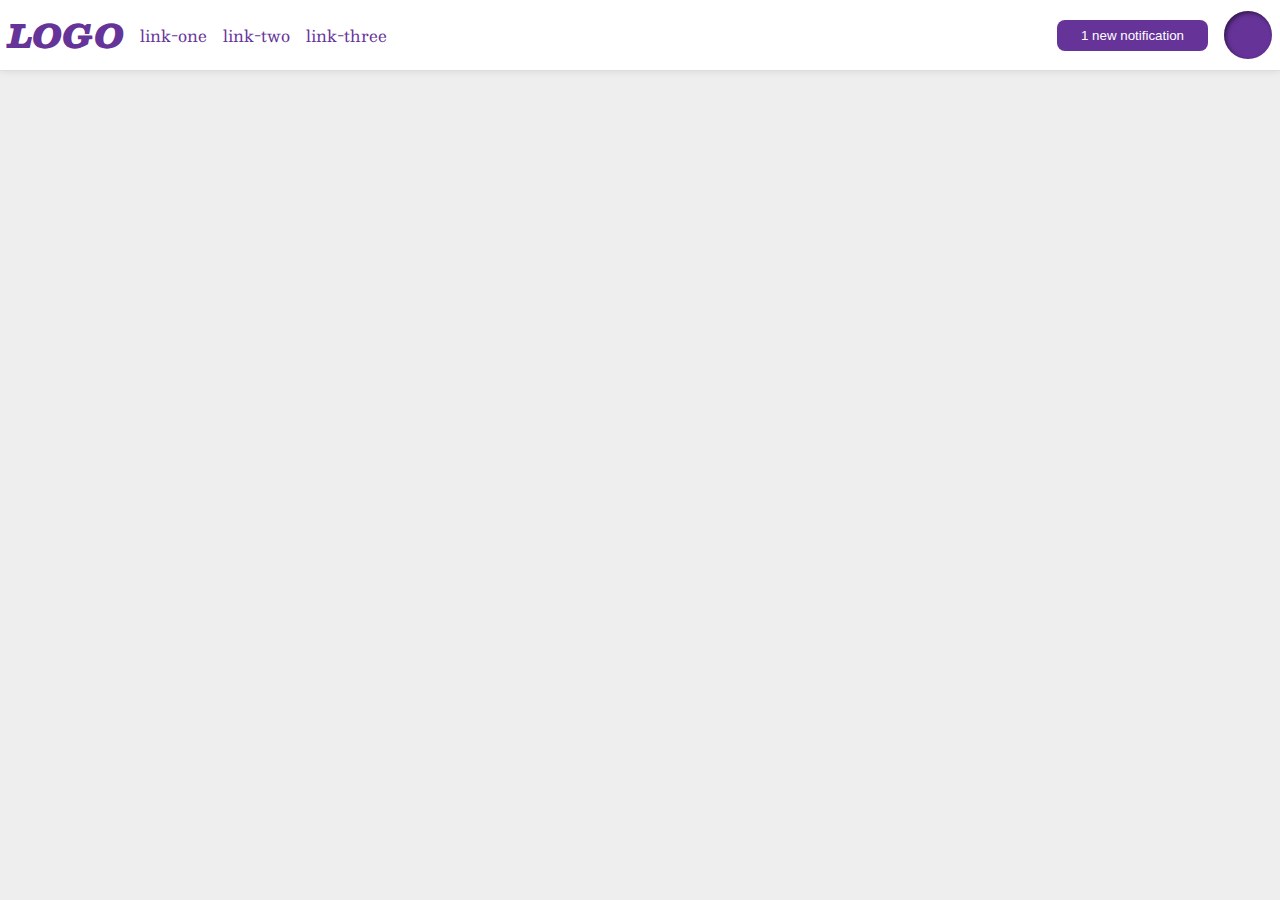
<file: flex/03-flex-header-2/index.html>
<!DOCTYPE html>
<html lang="en">
  <head>
    <meta charset="UTF-8">
    <meta http-equiv="X-UA-Compatible" content="IE=edge">
    <meta name="viewport" content="width=device-width, initial-scale=1.0">
    <title>Flex Header 2</title>
    <link rel="stylesheet" href="style.css">
  </head>
  <body>
    <div class="header">
      <div class="logo">
        LOGO
      </div>
      <ul class="links">
        <li><a href="https://google.com">link-one</a></li>
        <li><a href="https://google.com">link-two</a></li>
        <li><a href="https://google.com">link-three</a></li>
      </ul>
      <div class="middle"></div>
      <button class="notifications">
        1 new notification
      </button>
      <div class="profile-image"></div>
    </div>
  </body>
</html>
</file>
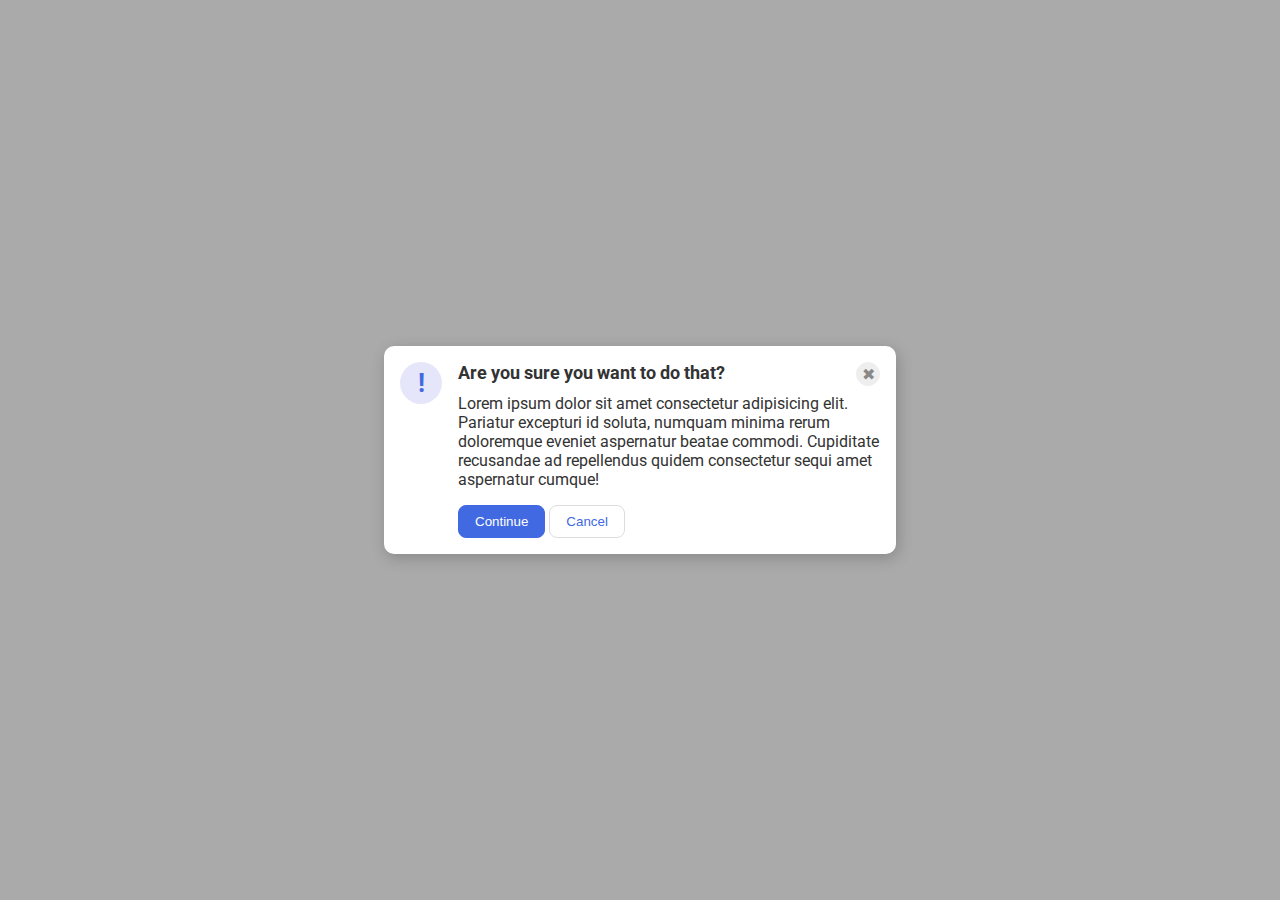
<file: flex/05-flex-modal/index.html>
<!DOCTYPE html>
<html lang="en">
  <head>
    <meta charset="UTF-8">
    <meta http-equiv="X-UA-Compatible" content="IE=edge">
    <meta name="viewport" content="width=device-width, initial-scale=1.0">
    <link rel="stylesheet" href="style.css">
    <title>Modal</title>
  </head>
  <body>
    <div class="modal">
      <div class="icon">!</div>
      <div class="content">
        <div class="header">
          Are you sure you want to do that?
          <button class="close-button">✖</button>
        </div>
        <div class="text">Lorem ipsum dolor sit amet consectetur adipisicing elit. Pariatur excepturi id soluta, numquam minima rerum doloremque eveniet aspernatur beatae commodi. Cupiditate recusandae ad repellendus quidem consectetur sequi amet aspernatur cumque!</div>
        <div class="nav-buttons">
          <button class="continue">Continue</button>
          <button class="cancel">Cancel</button>
        </div>
      </div>
    </div>
  </body>
</html>
</file>
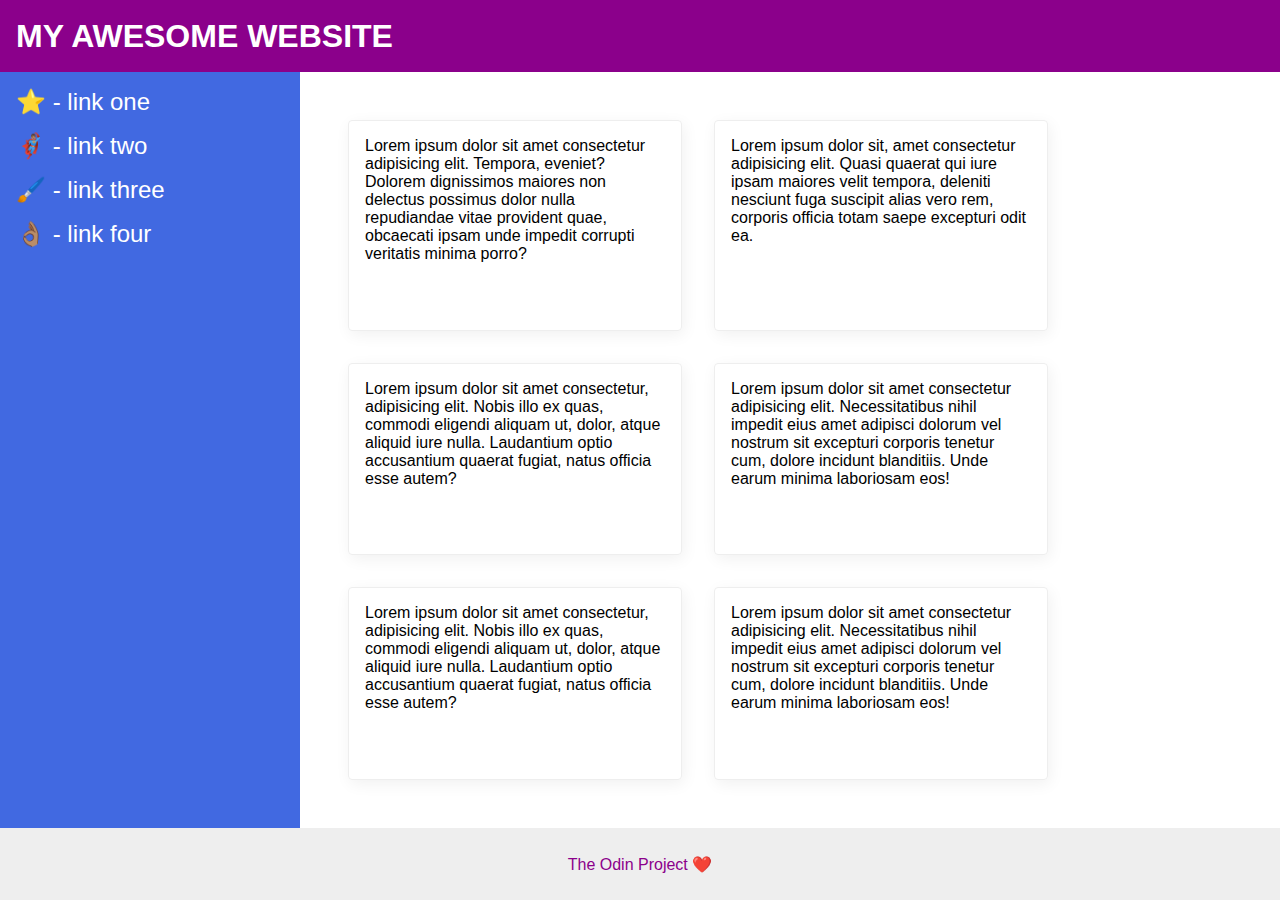
<file: flex/07-flex-layout-2/index.html>
<!DOCTYPE html>
<html lang="en">
  <head>
    <meta charset="UTF-8">
    <meta http-equiv="X-UA-Compatible" content="IE=edge">
    <meta name="viewport" content="width=device-width, initial-scale=1.0">
    <title>The Holy Grail</title>
    <link rel="stylesheet" href="style.css">
  </head>
  <body>
    <div class="header">
      MY AWESOME WEBSITE
    </div>
    
    <div class="body">
      <div class="sidebar">
        <ul>
          <li><a href="#">⭐ - link one</a></li>
          <li><a href="#">🦸🏽‍♂️ - link two</a></li>
          <li><a href="#">🖌️ - link three</a></li>
          <li><a href="#">👌🏽 - link four</a></li>
        </ul>
      </div>
      
      <div class="cards-section">
        <div class="card">Lorem ipsum dolor sit amet consectetur adipisicing elit. Tempora, eveniet? Dolorem dignissimos maiores non delectus possimus dolor nulla repudiandae vitae provident quae, obcaecati ipsam unde impedit corrupti veritatis minima porro?</div>
        <div class="card">Lorem ipsum dolor sit, amet consectetur adipisicing elit. Quasi quaerat qui iure ipsam maiores velit tempora, deleniti nesciunt fuga suscipit alias vero rem, corporis officia totam saepe excepturi odit ea.</div>
        <div class="card">Lorem ipsum dolor sit amet consectetur, adipisicing elit. Nobis illo ex quas, commodi eligendi aliquam ut, dolor, atque aliquid iure nulla. Laudantium optio accusantium quaerat fugiat, natus officia esse autem?</div>
        <div class="card">Lorem ipsum dolor sit amet consectetur adipisicing elit. Necessitatibus nihil impedit eius amet adipisci dolorum vel nostrum sit excepturi corporis tenetur cum, dolore incidunt blanditiis. Unde earum minima laboriosam eos!</div>
        <div class="card">Lorem ipsum dolor sit amet consectetur, adipisicing elit. Nobis illo ex quas, commodi eligendi aliquam ut, dolor, atque aliquid iure nulla. Laudantium optio accusantium quaerat fugiat, natus officia esse autem?</div>
        <div class="card">Lorem ipsum dolor sit amet consectetur adipisicing elit. Necessitatibus nihil impedit eius amet adipisci dolorum vel nostrum sit excepturi corporis tenetur cum, dolore incidunt blanditiis. Unde earum minima laboriosam eos!</div>
      </div>
    </div>
    
    <div class="footer">
      The Odin Project ❤️
    </div>
  </body>
</html>
</file>
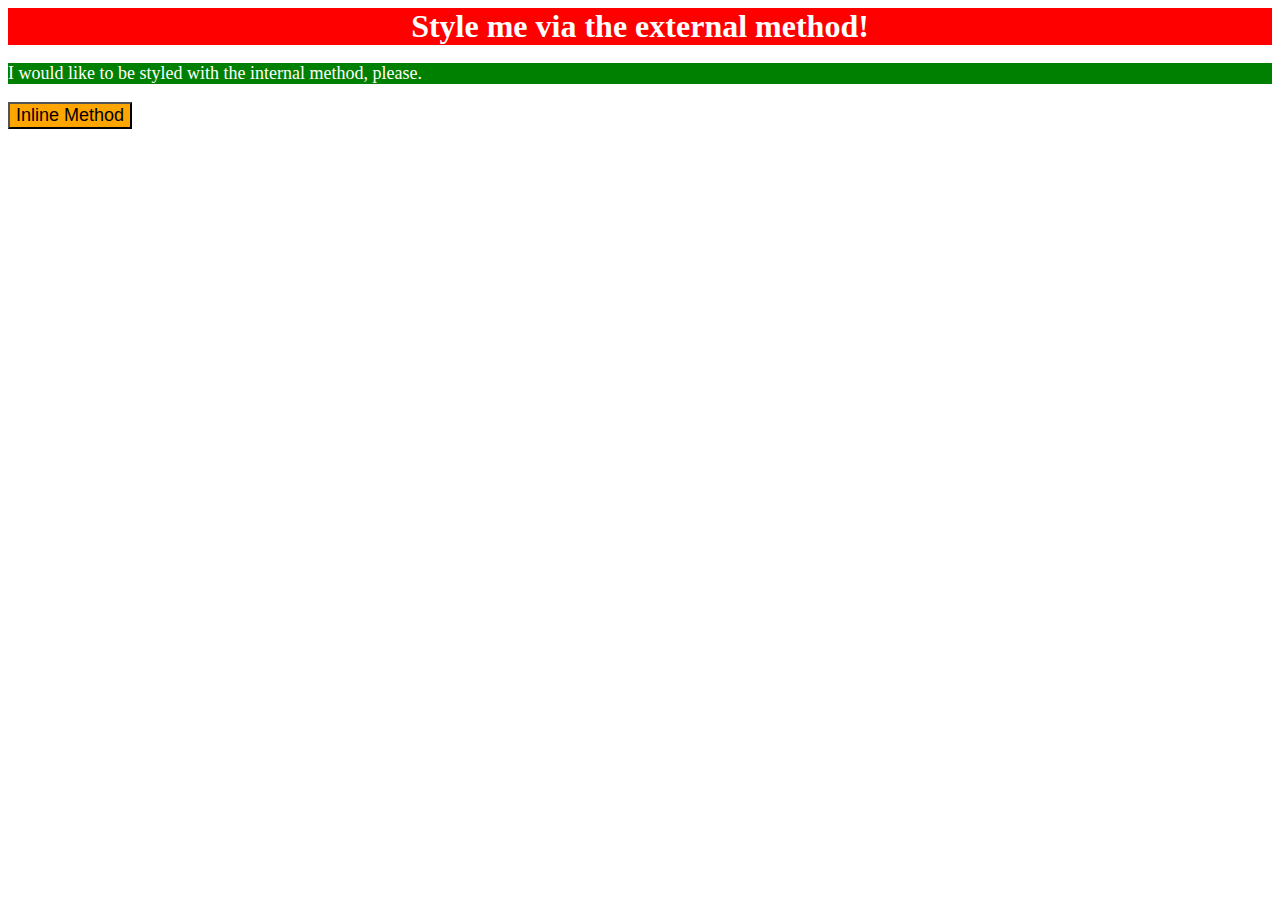
<file: foundations/01-css-methods/index.html>
<!DOCTYPE html>
<html lang="en">
  <head>
    <meta charset="UTF-8">
    <meta http-equiv="X-UA-Compatible" content="IE=edge">
    <meta name="viewport" content="width=device-width, initial-scale=1.0">
    <title>Methods for Adding CSS</title>
    <link rel="stylesheet" href="style.css">
    <style>
      p {
        color: white;
        background-color: green;
        font-size: 18px;
      }
    </style>
  </head>
  <body>
    <div>Style me via the external method!</div>
    <p>I would like to be styled with the internal method, please.</p>
    <button style="background-color: orange; font-size: 18px;">Inline Method</button>
  </body>
</html>
</file>
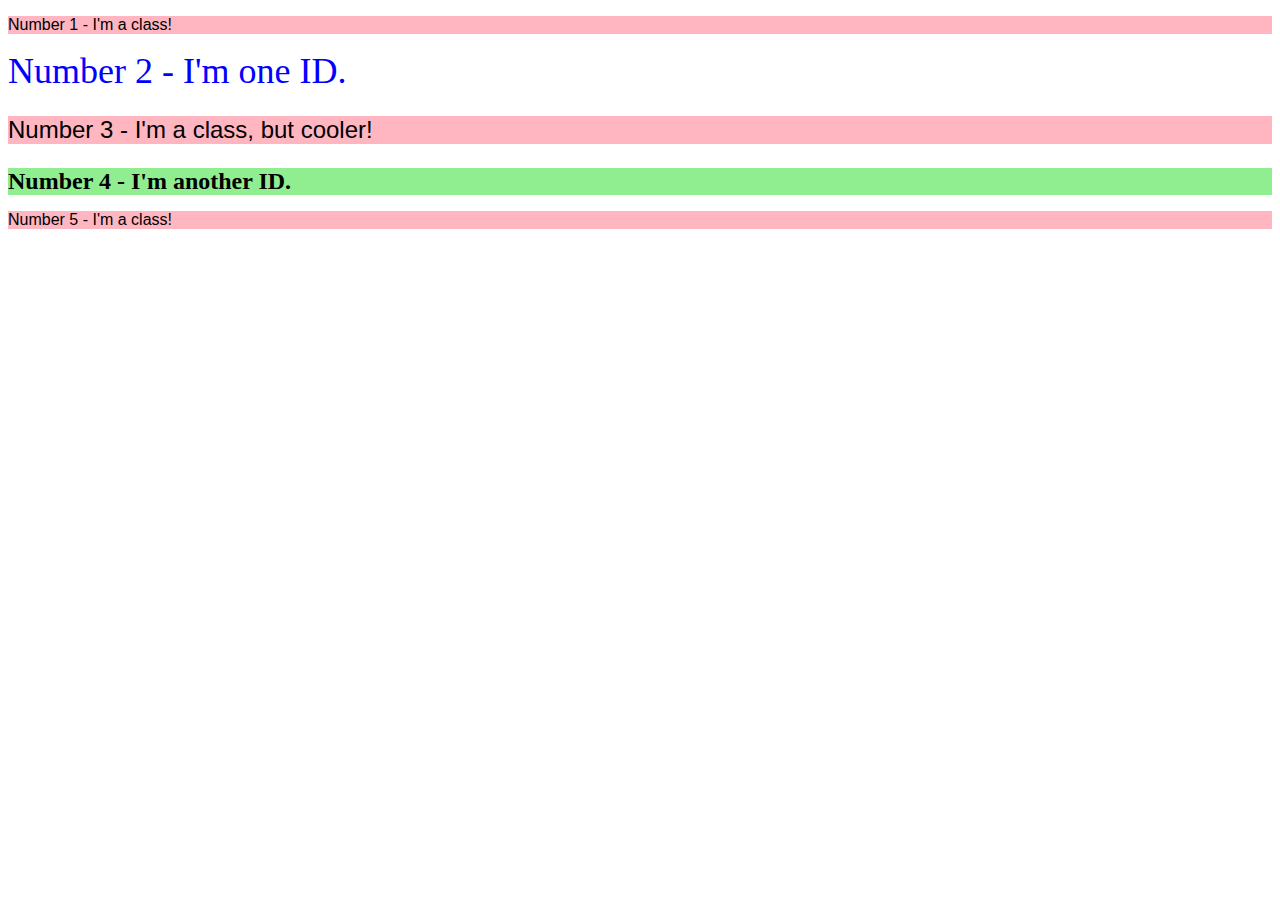
<file: foundations/02-class-id-selectors/index.html>
<!DOCTYPE html>
<html lang="en">
  <head>
    <meta charset="UTF-8">
    <meta http-equiv="X-UA-Compatible" content="IE=edge">
    <meta name="viewport" content="width=device-width, initial-scale=1.0">
    <title>Class and ID Selectors</title>
    <link rel="stylesheet" href="style.css">
  </head>
  <body>
    <p class="odd">Number 1 - I'm a class!</p>
    <div id="second">Number 2 - I'm one ID.</div>
    <p class="odd change-font">Number 3 - I'm a class, but cooler!</p>
    <div class="change-font" id="fourth">Number 4 - I'm another ID.</div>
    <p class="odd">Number 5 - I'm a class!</p>
  </body>
</html>
</file>
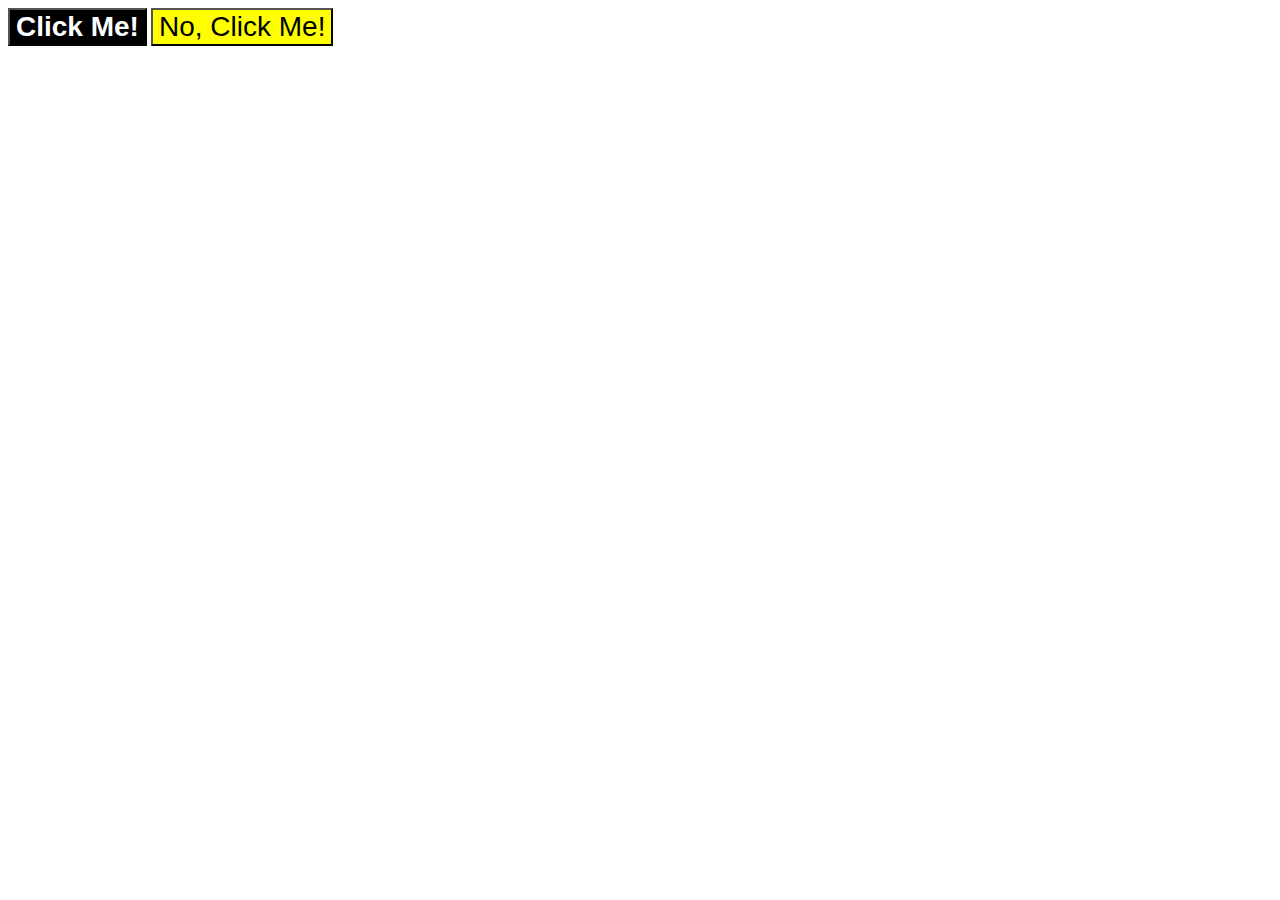
<file: foundations/03-grouping-selectors/index.html>
<!DOCTYPE html>
<html lang="en">
  <head>
    <meta charset="UTF-8">
    <meta http-equiv="X-UA-Compatible" content="IE=edge">
    <meta name="viewport" content="width=device-width, initial-scale=1.0">
    <title>Grouping Selectors</title>
    <link rel="stylesheet" href="style.css">
  </head>
  <body>
    <button class="first">Click Me!</button>
    <button class="second">No, Click Me!</button>
  </body>
</html>
</file>
<file: flex/03-flex-header-2/style.css>
/* this is some magical font-importing.  
you'll learn about it later. */
@import url('https://fonts.googleapis.com/css2?family=Besley:ital,wght@0,400;1,900&display=swap');

body {
  margin: 0;
  background: #eee;
  font-family: Besley, serif;
}

.header {
  background: white;
  border-bottom: 1px solid #ddd;
  box-shadow: 0 0 8px rgba(0,0,0,.1);

  padding: 8px;
  display: flex;
  align-items: center;
  gap: 16px;
}

.profile-image {
  background: rebeccapurple;
  box-shadow: inset 2px 2px 4px rgba(0,0,0,.5);
  border-radius: 50%;
  width: 48px;
  height: 48px;
}

.logo {
  color: rebeccapurple;
  font-size: 32px;
  font-weight: 900;
  font-style: italic;
}

button {
  border: none;
  border-radius: 8px;
  background: rebeccapurple;
  color: white;
  padding: 8px 24px;
}

a {
  /* this removes the line under our links */
  text-decoration: none;
  color: rebeccapurple;
}

ul {
  list-style-type: none;

  margin: 0;
  padding: 0;
  display: flex;
  gap: 16px;
}

.middle {
  flex-grow: 1;
}
</file>
<file: flex/05-flex-modal/style.css>
@import url('https://fonts.googleapis.com/css2?family=Roboto:wght@400;700&display=swap');

html, body {
  height: 100%;
}

body {
  font-family: Roboto, sans-serif;
  margin: 0;
  background: #aaa;
  color: #333;
  /* I'll give you this one for free lol */
  display: flex;
  align-items: center;
  justify-content: center;
}

.modal {
  background: white;
  width: 480px;
  border-radius: 10px;
  box-shadow: 2px 4px 16px rgba(0,0,0,.2);

  padding: 16px;
  display: flex;
}

.icon {
  color: royalblue;
  font-size: 26px;
  font-weight: 700;
  background: lavender;
  width: 42px;
  height: 42px;
  border-radius: 50%;
  display: flex;
  align-items: center;
  justify-content: center;

  margin-right: 16px;
  flex-shrink: 0;
}

.content {
  display: flex;
  flex-direction: column;
  gap: 8px;
}

.header {
  display: flex;
  justify-content: space-between;
  font-size: large;
  font-weight: bold;
}

.close-button {
  background: #eee;
  border-radius: 50%;
  color: #888;
  font-weight: 400;
  font-size: 16px;
  height: 24px;
  width: 24px;
  display: flex;
  align-items: center;
  justify-content: center;
  border: 1px solid #eee;
  padding: 0;
}

.text {
  margin-bottom: 8px;
}

button {
  cursor: pointer;
  padding: 8px 16px;
  border-radius: 8px;
}

button.continue {
  background: royalblue;
  border: 1px solid royalblue;
  color: white;
}

button.cancel {
  background: white;
  border: 1px solid #ddd;
  color: royalblue;
}

.nav-buttons {
  display: flex;
  gap: 4px;
}
</file>
<file: flex/07-flex-layout-2/style.css>
body {
  font-family: -apple-system, BlinkMacSystemFont, 'Segoe UI', Roboto, Oxygen, Ubuntu, Cantarell, 'Open Sans', 'Helvetica Neue', sans-serif;
  margin: 0;
  min-height: 100vh;

  display: flex;
  flex-direction: column;
}

.header {
  height: 72px;
  background: darkmagenta;
  color: white;

  display: flex;
  align-items: center;
  padding: 0 16px;
  font-size: 32px;
  font-weight: 900;
}

.footer {
  height: 72px;
  background: #eee;
  color: darkmagenta;

  display: flex;
  justify-content: center;
  align-items: center;
}

.body {
  flex: 1;
  display: flex;
}

.sidebar {
  width: 300px;
  background: royalblue;
  box-sizing: border-box;

  flex-shrink: 0;
  padding: 16px;
}

.cards-section {
  padding: 48px;
  display: flex;
  flex-wrap: wrap;
  gap: 32px;
}

.card {
  border: 1px solid #eee;
  box-shadow: 2px 4px 16px rgba(0,0,0,.06);
  border-radius: 4px;

  padding: 16px;
  width: 300px;
}

ul {
  list-style-type: none;
  margin: 0;
  padding: 0;
}

li {
  margin-bottom: 16px;
}

a {
  text-decoration: none;
  color: white;
  font-size: 24px;
}
</file>
<file: foundations/01-css-methods/style.css>
div {
    color: white;
    background-color: red;
    text-align: center;
    font-weight: bold;
    font-size: 32px;
}
</file>
<file: foundations/02-class-id-selectors/style.css>
.odd {
    background-color: rgb(255, 182, 193);
    font-family: Verdana, "DejaVu ", sans-serif;
}

.change-font {
    font-size: 24px;
}

#second {
    color: rgb(0, 0, 255);
    font-size: 36px;
}

#fourth {
    background-color: rgb(144, 238, 144);
    font-weight: bold;
}
</file>
<file: foundations/03-grouping-selectors/style.css>
.first,
.second {
    font-size: 28px;
    font-family: Helvetica, "Times New Roman", sans-serif;
}

.first {
    background-color: black;
    color: white;
    font-weight: bold;
}

.second {
    background-color: yellow;
}
</file>
